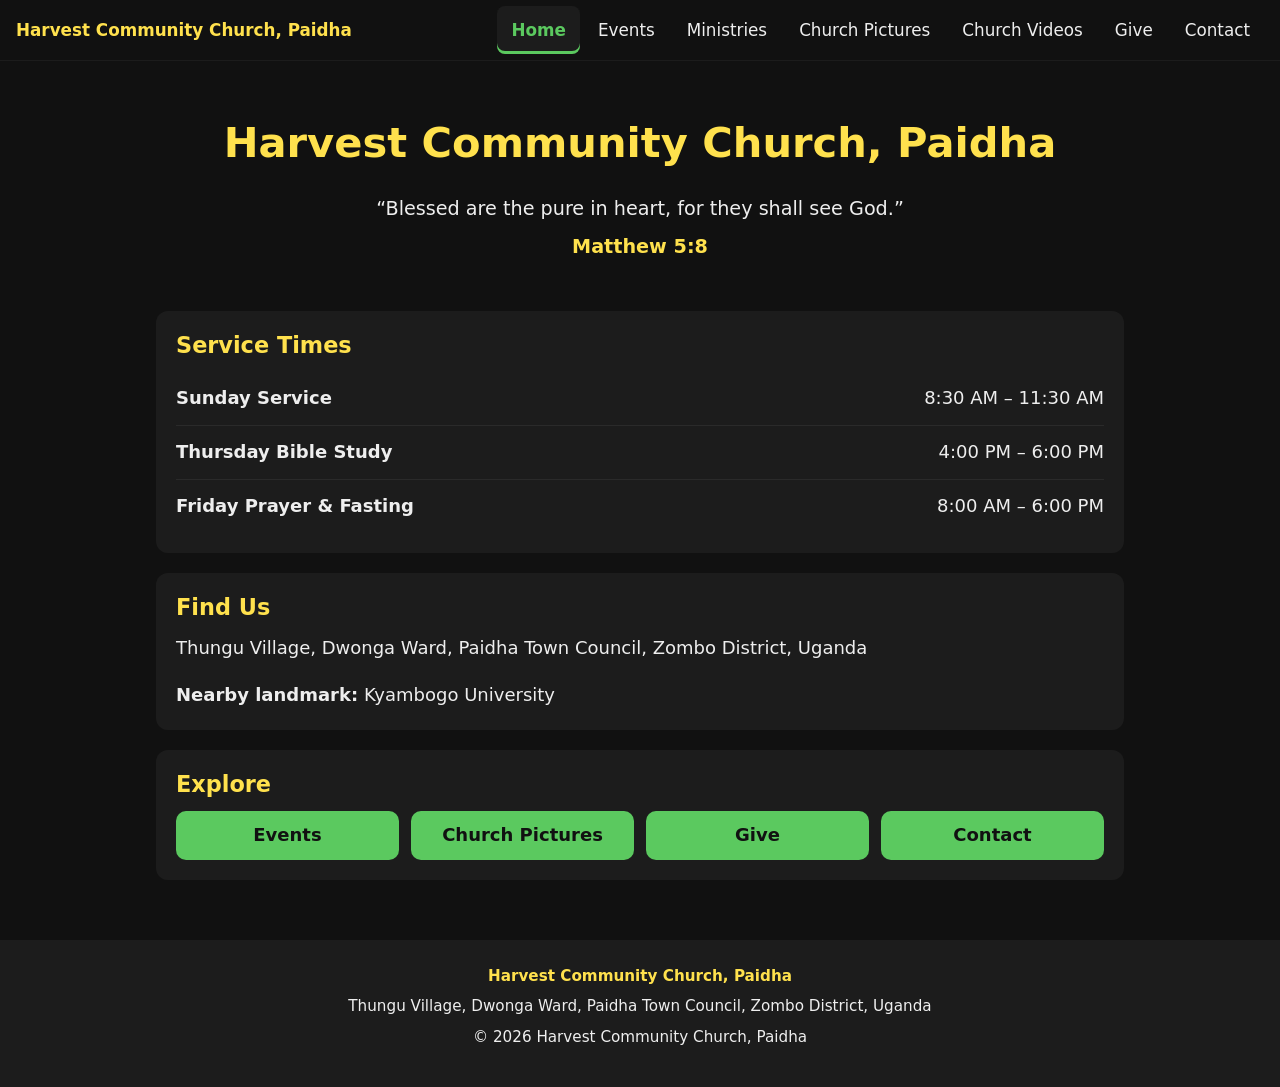
<file: index.html>
<!DOCTYPE html>
<html lang="en" class="no-js">
<head>
  <meta charset="utf-8">
  <meta name="viewport" content="width=device-width, initial-scale=1">
  <title>Home | Harvest Community Church, Paidha</title>
  <meta name="description" content="Welcome to Harvest Community Church, Paidha. Service times and how to find us.">
  <meta name="theme-color" content="#111111">
  <link rel="stylesheet" href="css/style.css">
  <script src="js/nav.js"></script>
</head>
<body>
  <a class="skip-link" href="#main">Skip to content</a>
  <header class="site-header">
    <div class="header-inner">
      <a class="brand" href="index.html">Harvest Community Church, Paidha</a>
      <button class="nav-toggle" type="button" aria-expanded="false" aria-controls="site-nav">
        <span class="nav-toggle-bars" aria-hidden="true"></span>
        <span class="nav-toggle-label">Menu</span>
      </button>
    </div>
    <nav id="site-nav" class="site-nav" aria-label="Main">
      <ul>
        <li><a href="index.html" class="active" aria-current="page">Home</a></li>
        <li><a href="events.html">Events</a></li>
        <li><a href="ministries.html">Ministries</a></li>
        <li><a href="gallery.html">Church Pictures</a></li>
        <li><a href="videos.html">Church Videos</a></li>
        <li><a href="give.html">Give</a></li>
        <li><a href="contact.html">Contact</a></li>
      </ul>
    </nav>
  </header>

  <main id="main">
    <section class="hero">
      <h1>Harvest Community Church, Paidha</h1>
      <blockquote class="scripture">
        <p>&ldquo;Blessed are the pure in heart, for they shall see God.&rdquo;</p>
        <cite>Matthew 5:8</cite>
      </blockquote>
    </section>

    <section class="card" aria-labelledby="times-heading">
      <h2 id="times-heading">Service Times</h2>
        <ul class="times">
          <li><span class="what">Sunday Service</span> <span class="when">8:30 AM &ndash; 11:30 AM</span></li>
          <li><span class="what">Thursday Bible Study</span> <span class="when">4:00 PM &ndash; 6:00 PM</span></li>
          <li><span class="what">Friday Prayer &amp; Fasting</span> <span class="when">8:00 AM &ndash; 6:00 PM</span></li>
        </ul>
    </section>

    <section class="card" aria-labelledby="find-heading">
      <h2 id="find-heading">Find Us</h2>
      <p>Thungu Village, Dwonga Ward, Paidha Town Council, Zombo District, Uganda</p>
      <p><strong>Nearby landmark:</strong> Kyambogo University</p>
    </section>

    <section class="card" aria-labelledby="explore-heading">
      <h2 id="explore-heading">Explore</h2>
      <div class="button-grid">
        <a class="button" href="events.html">Events</a>
        <a class="button" href="gallery.html">Church Pictures</a>
        <a class="button" href="give.html">Give</a>
        <a class="button" href="contact.html">Contact</a>
      </div>
    </section>
  </main>

  <footer class="site-footer">
    <p class="footer-name">Harvest Community Church, Paidha</p>
    <p>Thungu Village, Dwonga Ward, Paidha Town Council, Zombo District, Uganda</p>
    <p>&copy; 2026 Harvest Community Church, Paidha</p>
  </footer>
<script data-goatcounter="https://hccpaidha.goatcounter.com/count" async src="//gc.zgo.at/count.js"></script>
</body>
</html>
</file>
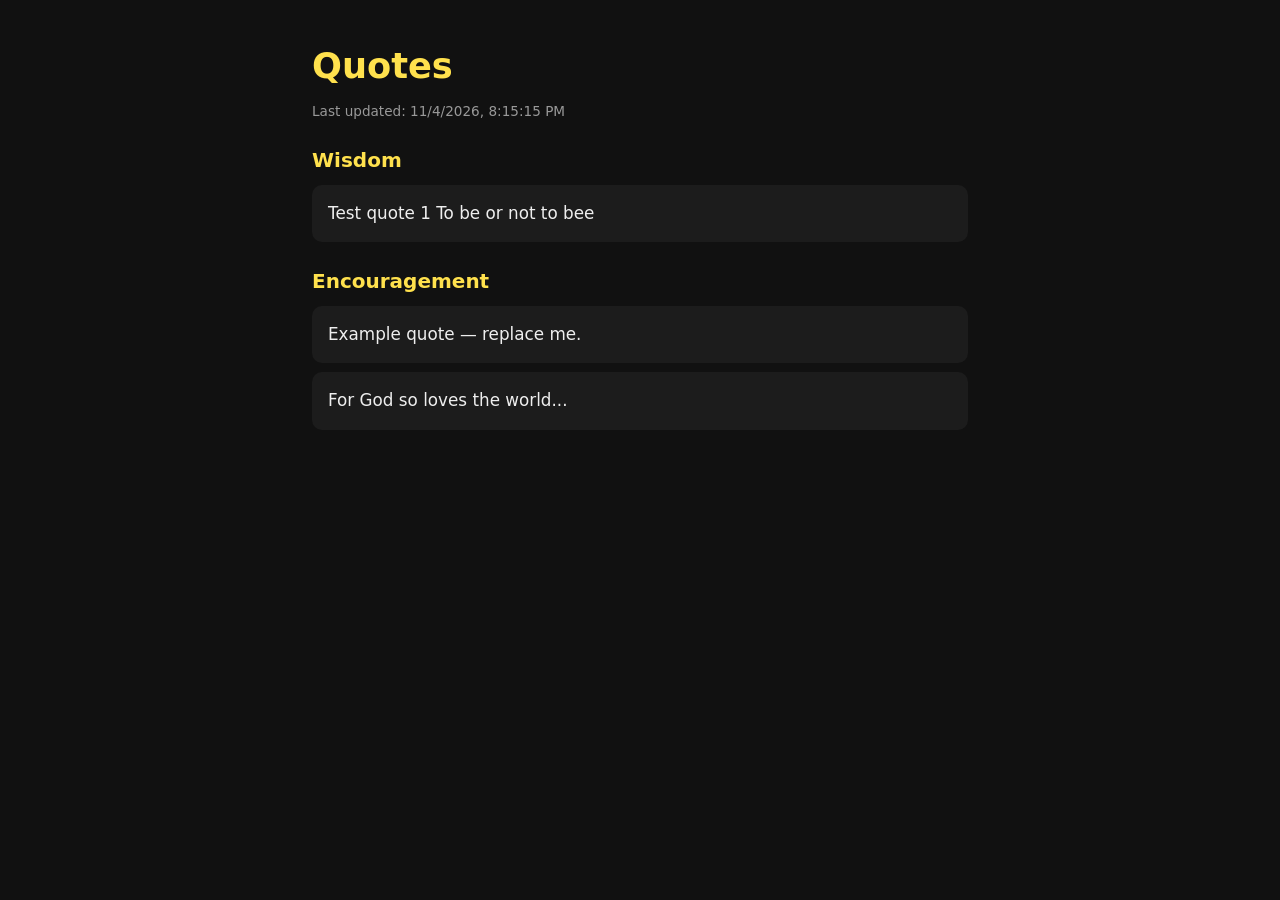
<file: quotes/index.html>
<!DOCTYPE html>
<html lang="en">
<head>
<meta charset="utf-8">
<meta name="viewport" content="width=device-width, initial-scale=1">
<title>Quotes</title>
<link rel="stylesheet" href="quotes.css">
</head>
<body>
<main>
<h1>Quotes</h1>
<p id="updated" class="updated" hidden></p>
<p id="status" class="status">Loading…</p>
<div id="quotes"></div>
</main>
<script src="quotes.js"></script>
</body>
</html>
</file>
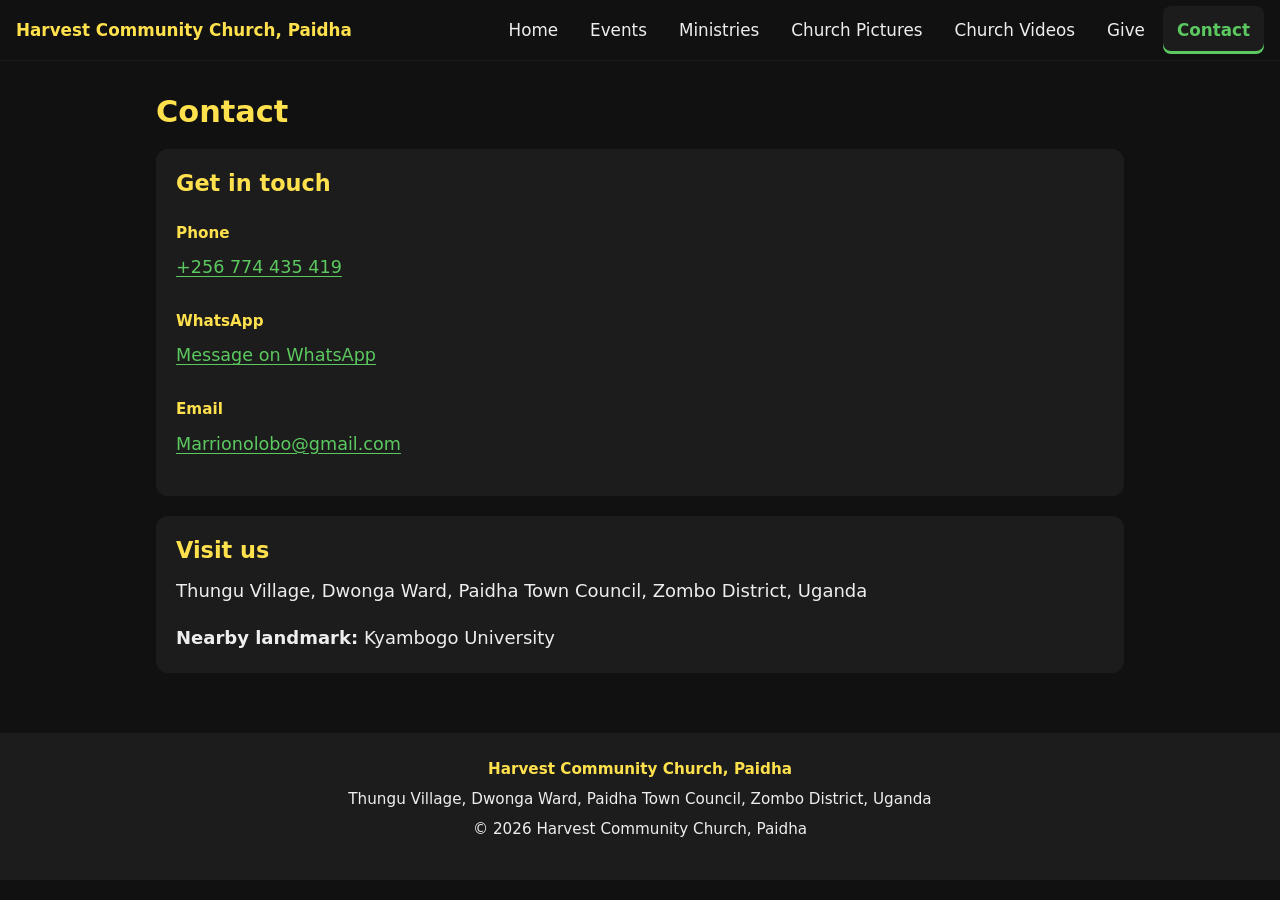
<file: contact.html>
<!DOCTYPE html>
<html lang="en" class="no-js">
<head>
  <meta charset="utf-8">
  <meta name="viewport" content="width=device-width, initial-scale=1">
  <title>Contact | Harvest Community Church, Paidha</title>
  <meta name="description" content="Contact Harvest Community Church, Paidha by phone, WhatsApp or email.">
  <meta name="theme-color" content="#111111">
  <link rel="stylesheet" href="css/style.css">
  <script src="js/nav.js"></script>
</head>
<body>
  <a class="skip-link" href="#main">Skip to content</a>
  <header class="site-header">
    <div class="header-inner">
      <a class="brand" href="index.html">Harvest Community Church, Paidha</a>
      <button class="nav-toggle" type="button" aria-expanded="false" aria-controls="site-nav">
        <span class="nav-toggle-bars" aria-hidden="true"></span>
        <span class="nav-toggle-label">Menu</span>
      </button>
    </div>
    <nav id="site-nav" class="site-nav" aria-label="Main">
      <ul>
        <li><a href="index.html">Home</a></li>
        <li><a href="events.html">Events</a></li>
        <li><a href="ministries.html">Ministries</a></li>
        <li><a href="gallery.html">Church Pictures</a></li>
        <li><a href="videos.html">Church Videos</a></li>
        <li><a href="give.html">Give</a></li>
        <li><a href="contact.html" class="active" aria-current="page">Contact</a></li>
      </ul>
    </nav>
  </header>

  <main id="main">
    <h1 class="page-title">Contact</h1>

    <section class="card" aria-labelledby="reach-heading">
      <h2 id="reach-heading">Get in touch</h2>
      <ul class="contact-list">
        <li><span class="label">Phone</span><a href="tel:+256774435419">+256 774 435 419</a></li>
        <li><span class="label">WhatsApp</span><a href="https://wa.me/256774435419">Message on WhatsApp</a></li>
        <li><span class="label">Email</span><a href="mailto:Marrionolobo@gmail.com">Marrionolobo@gmail.com</a></li>
      </ul>
    </section>

    <section class="card" aria-labelledby="visit-heading">
      <h2 id="visit-heading">Visit us</h2>
      <p>Thungu Village, Dwonga Ward, Paidha Town Council, Zombo District, Uganda</p>
      <p><strong>Nearby landmark:</strong> Kyambogo University</p>
    </section>
  </main>

  <footer class="site-footer">
    <p class="footer-name">Harvest Community Church, Paidha</p>
    <p>Thungu Village, Dwonga Ward, Paidha Town Council, Zombo District, Uganda</p>
    <p>&copy; 2026 Harvest Community Church, Paidha</p>
  </footer>
<script data-goatcounter="https://hccpaidha.goatcounter.com/count" async src="//gc.zgo.at/count.js"></script>
</body>
</html>
</file>
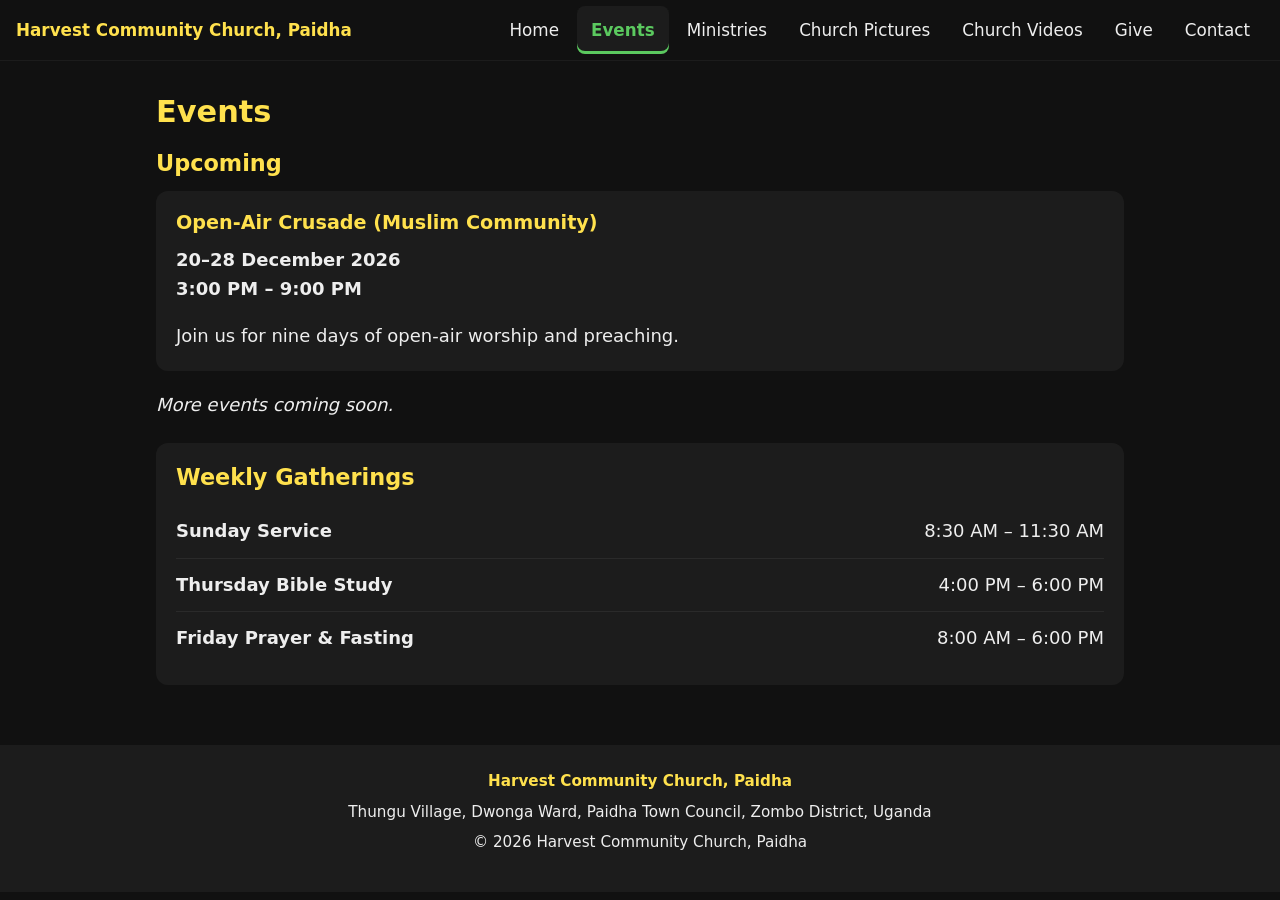
<file: events.html>
<!DOCTYPE html>
<html lang="en" class="no-js">
<head>
  <meta charset="utf-8">
  <meta name="viewport" content="width=device-width, initial-scale=1">
  <title>Events | Harvest Community Church, Paidha</title>
  <meta name="description" content="Upcoming events and weekly gatherings at Harvest Community Church, Paidha.">
  <meta name="theme-color" content="#111111">
  <link rel="stylesheet" href="css/style.css">
  <script src="js/nav.js"></script>
</head>
<body>
  <a class="skip-link" href="#main">Skip to content</a>
  <header class="site-header">
    <div class="header-inner">
      <a class="brand" href="index.html">Harvest Community Church, Paidha</a>
      <button class="nav-toggle" type="button" aria-expanded="false" aria-controls="site-nav">
        <span class="nav-toggle-bars" aria-hidden="true"></span>
        <span class="nav-toggle-label">Menu</span>
      </button>
    </div>
    <nav id="site-nav" class="site-nav" aria-label="Main">
      <ul>
        <li><a href="index.html">Home</a></li>
        <li><a href="events.html" class="active" aria-current="page">Events</a></li>
        <li><a href="ministries.html">Ministries</a></li>
        <li><a href="gallery.html">Church Pictures</a></li>
        <li><a href="videos.html">Church Videos</a></li>
        <li><a href="give.html">Give</a></li>
        <li><a href="contact.html">Contact</a></li>
      </ul>
    </nav>
  </header>

  <main id="main">
    <h1 class="page-title">Events</h1>

    <section aria-labelledby="upcoming-heading">
      <h2 id="upcoming-heading">Upcoming</h2>
      <article class="card event">
        <h3>Open-Air Crusade (Muslim Community)</h3>
        <p class="event-meta"><span>20&ndash;28 December 2026</span><span>3:00 PM &ndash; 9:00 PM</span></p>
        <p>Join us for nine days of open-air worship and preaching.</p>
      </article>
      <p class="note">More events coming soon.</p>
    </section>

    <section class="card" aria-labelledby="weekly-heading">
      <h2 id="weekly-heading">Weekly Gatherings</h2>
        <ul class="times">
          <li><span class="what">Sunday Service</span> <span class="when">8:30 AM &ndash; 11:30 AM</span></li>
          <li><span class="what">Thursday Bible Study</span> <span class="when">4:00 PM &ndash; 6:00 PM</span></li>
          <li><span class="what">Friday Prayer &amp; Fasting</span> <span class="when">8:00 AM &ndash; 6:00 PM</span></li>
        </ul>
    </section>
  </main>

  <footer class="site-footer">
    <p class="footer-name">Harvest Community Church, Paidha</p>
    <p>Thungu Village, Dwonga Ward, Paidha Town Council, Zombo District, Uganda</p>
    <p>&copy; 2026 Harvest Community Church, Paidha</p>
  </footer>
<script data-goatcounter="https://hccpaidha.goatcounter.com/count" async src="//gc.zgo.at/count.js"></script>
</body>
</html>
</file>
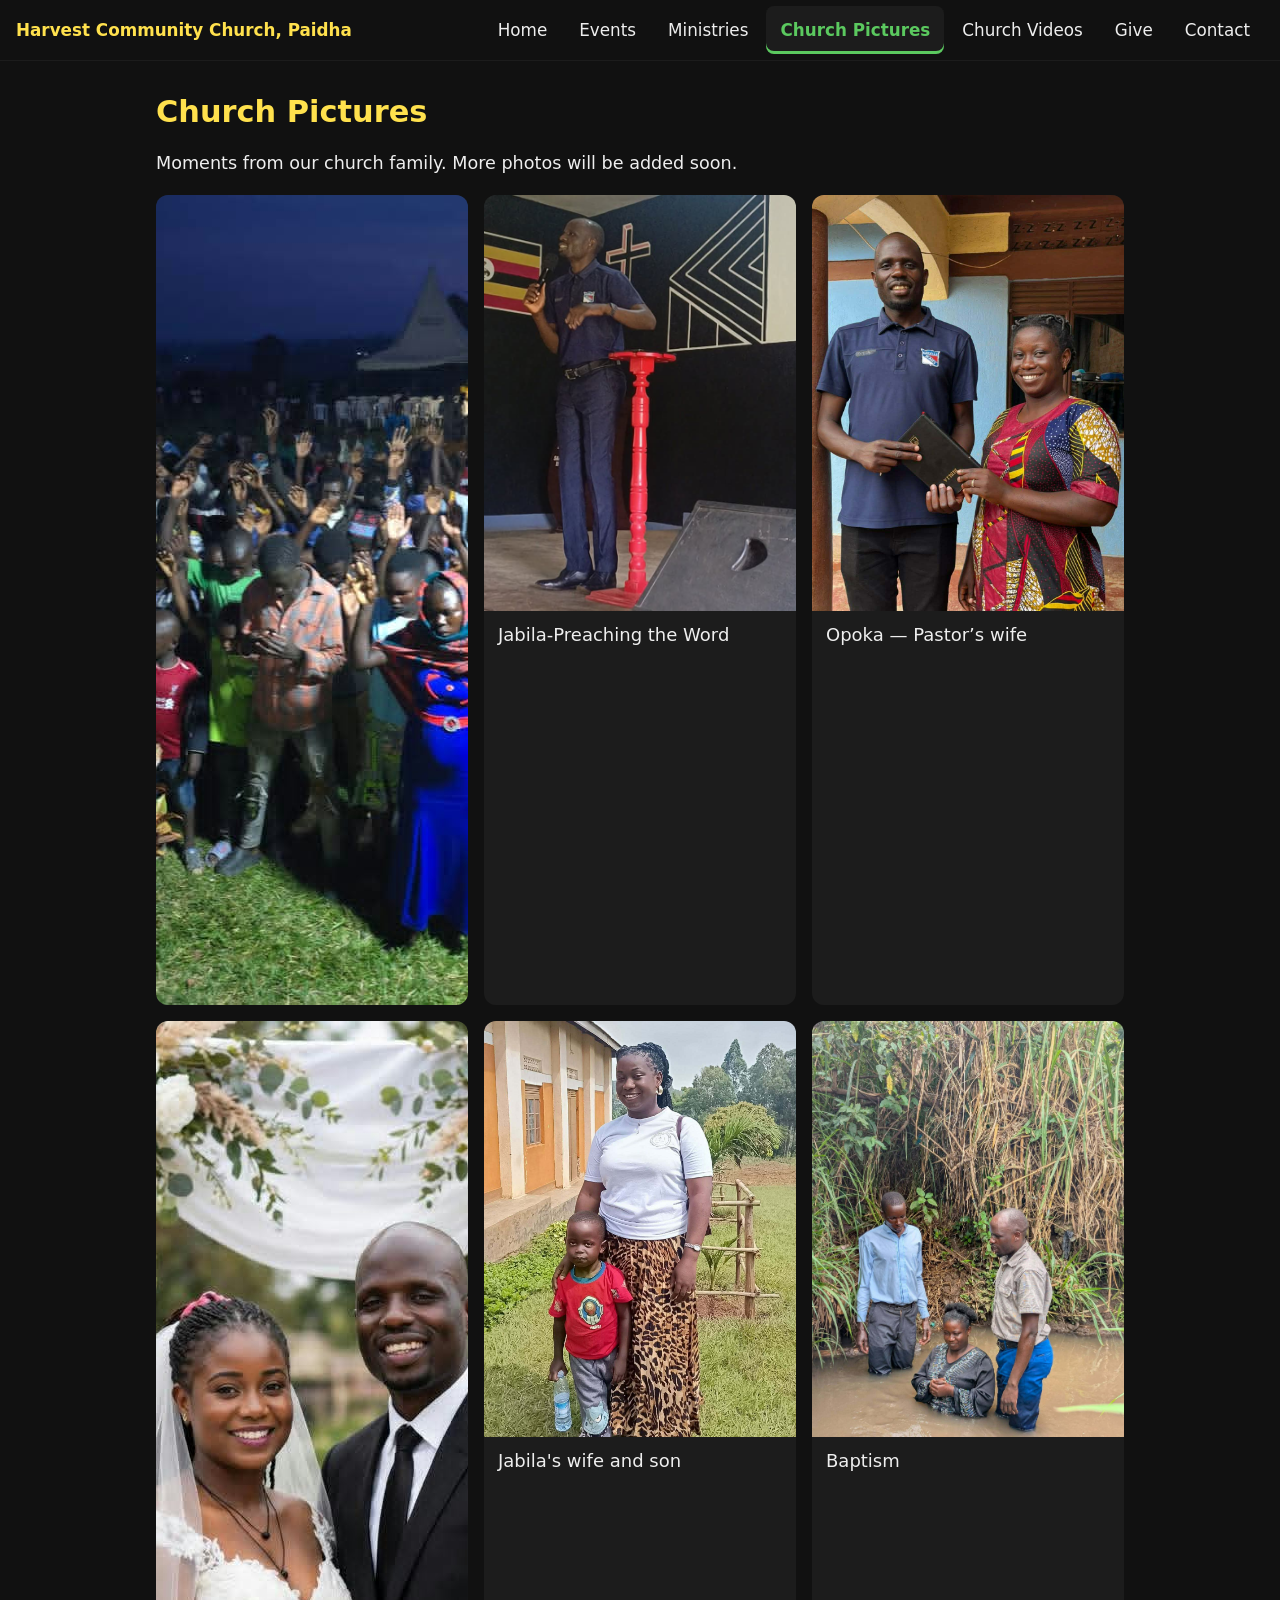
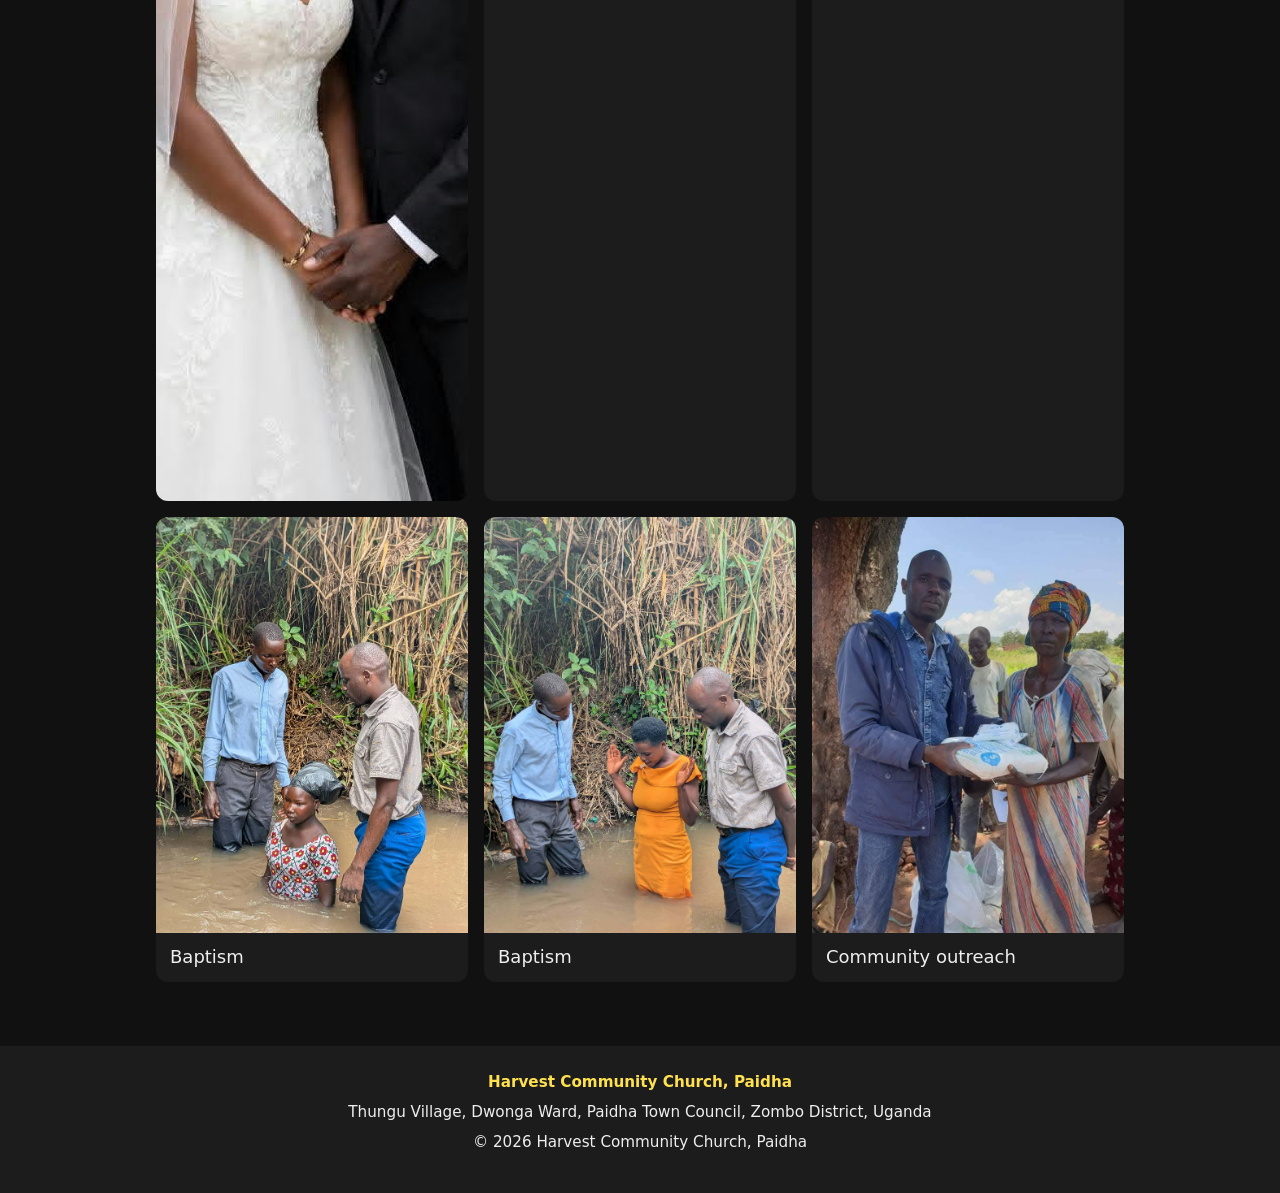
<file: gallery.html>
<!DOCTYPE html>
<html lang="en" class="no-js">
<head>
  <meta charset="utf-8">
  <meta name="viewport" content="width=device-width, initial-scale=1">
  <title>Church Pictures | Harvest Community Church, Paidha</title>
  <meta name="description" content="Pictures from Harvest Community Church, Paidha.">
  <meta name="theme-color" content="#111111">
  <link rel="stylesheet" href="css/style.css">
  <script src="js/nav.js"></script>
</head>
<body>
  <a class="skip-link" href="#main">Skip to content</a>
  <header class="site-header">
    <div class="header-inner">
      <a class="brand" href="index.html">Harvest Community Church, Paidha</a>
      <button class="nav-toggle" type="button" aria-expanded="false" aria-controls="site-nav">
        <span class="nav-toggle-bars" aria-hidden="true"></span>
        <span class="nav-toggle-label">Menu</span>
      </button>
    </div>
    <nav id="site-nav" class="site-nav" aria-label="Main">
      <ul>
        <li><a href="index.html">Home</a></li>
        <li><a href="events.html">Events</a></li>
        <li><a href="ministries.html">Ministries</a></li>
        <li><a href="gallery.html" class="active" aria-current="page">Church Pictures</a></li>
        <li><a href="videos.html">Church Videos</a></li>
        <li><a href="give.html">Give</a></li>
        <li><a href="contact.html">Contact</a></li>
      </ul>
    </nav>
  </header>

  <main id="main">
    <h1 class="page-title">Church Pictures</h1>
    <p class="intro">Moments from our church family. More photos will be added soon.</p>

    <!--
      HOW TO ADD A PHOTO
      1. Put the photo file in the images/ folder (e.g. images/sunday-service.jpg).
         Keep files small (ideally under 500 KB, about 1200px wide).
      2. Copy this block and paste it inside <div class="gallery"> below:

      <figure class="photo">
        <img src="images/sunday-service.jpg" alt="Short description of the photo" loading="lazy">
        <figcaption>Sunday Service</figcaption>
      </figure>

      3. Change src to your file name, alt to a short description, and the caption text.
      4. Delete one "Photo coming soon" placeholder block for each real photo you add.
    -->
    <div class="gallery">
      <figure class="photo">
        <a href="images/outdoor-gathering-at-dusk.jpg"><img src="images/outdoor-gathering-at-dusk.jpg" alt="People gathered outdoors with raised hands at dusk." width="1080" height="810"></a>
      </figure>
      <figure class="photo">
        <a href="images/Jabilablue.jpg"><img src="images/Jabilablue.jpg" alt="Jabila preaching at Harvest Community Church" loading="lazy"></a>
        <figcaption>Jabila-Preaching the Word</figcaption>
      </figure>
      <figure class="photo">
        <a href="images/Jabila%20Wife.jpg"><img src="images/Jabila%20Wife.jpg" alt="Opoka — Pastor’s wife" loading="lazy"></a>
        <figcaption>Opoka — Pastor’s wife</figcaption>
      </figure>
      <figure class="photo">
        <a href="images/wedding-couple.jpg"><img src="images/wedding-couple.jpg" alt="A bride and groom beneath a floral arch." width="747" height="1080" loading="lazy"></a>
      </figure>
      <figure class="photo">
        <a href="images/JabilaWifeSon.jpg"><img src="images/JabilaWifeSon.jpg" alt="Jabila's wife and son" loading="lazy"></a>
        <figcaption>Jabila's wife and son</figcaption>
      </figure>
      <figure class="photo">
        <a href="images/Jabila%20Baptism.jpg"><img src="images/Jabila%20Baptism.jpg" alt="Baptism" loading="lazy"></a>
        <figcaption>Baptism</figcaption>
      </figure>
      <figure class="photo">
        <a href="images/JabilaBaptism1.jpg"><img src="images/JabilaBaptism1.jpg" alt="Baptism" loading="lazy"></a>
        <figcaption>Baptism</figcaption>
      </figure>
      <figure class="photo">
        <a href="images/JabilaBaptism3.jpg"><img src="images/JabilaBaptism3.jpg" alt="Baptism" loading="lazy"></a>
        <figcaption>Baptism</figcaption>
      </figure>
      <figure class="photo">
        <a href="images/JabilaFood.jpg"><img src="images/JabilaFood.jpg" alt="Handing out food to the community" loading="lazy"></a>
        <figcaption>Community outreach</figcaption>
      </figure>
    </div>
  </main>

  <footer class="site-footer">
    <p class="footer-name">Harvest Community Church, Paidha</p>
    <p>Thungu Village, Dwonga Ward, Paidha Town Council, Zombo District, Uganda</p>
    <p>&copy; 2026 Harvest Community Church, Paidha</p>
  </footer>
<script data-goatcounter="https://hccpaidha.goatcounter.com/count" async src="//gc.zgo.at/count.js"></script>
</body>
</html>
</file>
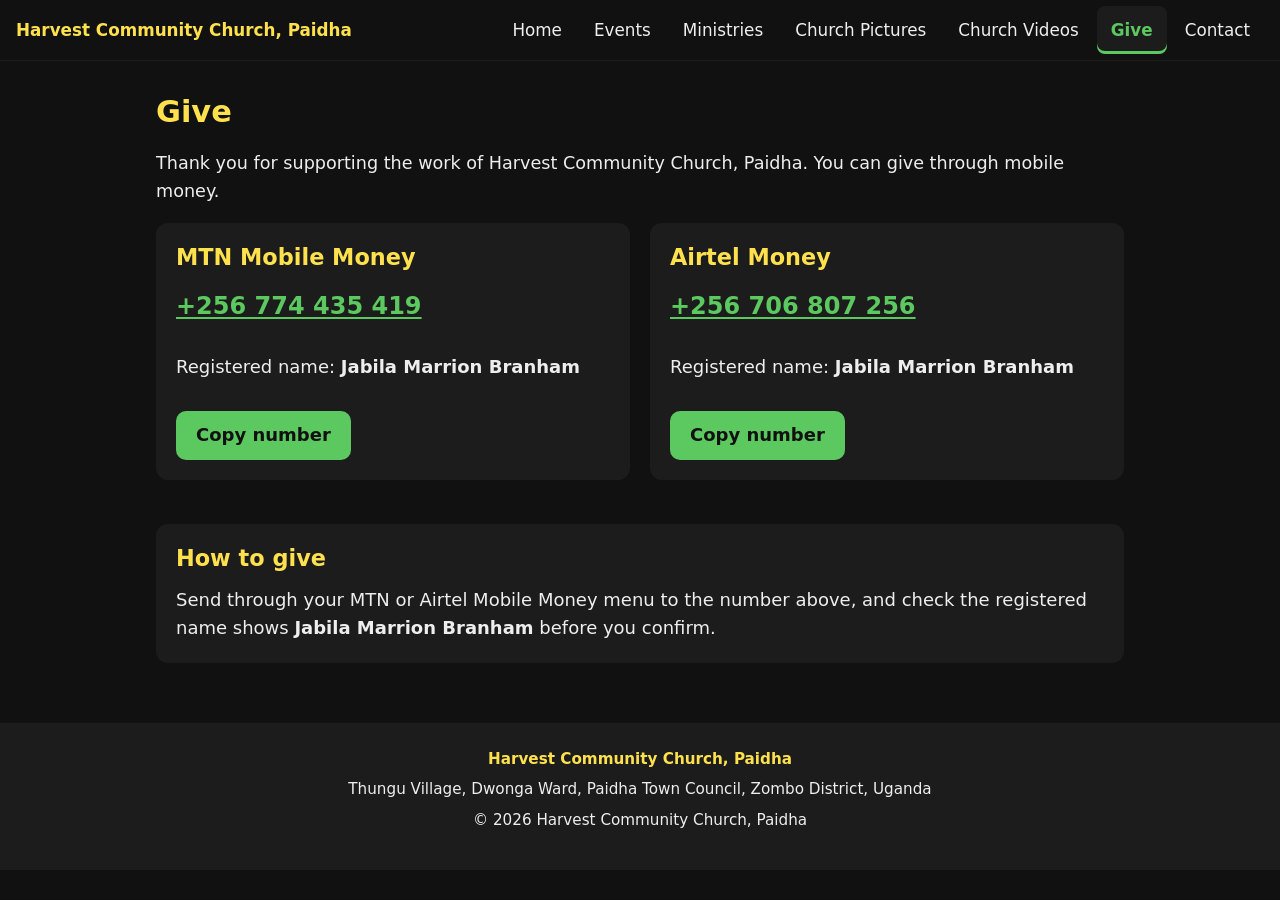
<file: give.html>
<!DOCTYPE html>
<html lang="en" class="no-js">
<head>
  <meta charset="utf-8">
  <meta name="viewport" content="width=device-width, initial-scale=1">
  <title>Give | Harvest Community Church, Paidha</title>
  <meta name="description" content="Give to Harvest Community Church, Paidha by MTN Mobile Money or Airtel Money.">
  <meta name="theme-color" content="#111111">
  <link rel="stylesheet" href="css/style.css">
  <script src="js/nav.js"></script>
</head>
<body>
  <a class="skip-link" href="#main">Skip to content</a>
  <header class="site-header">
    <div class="header-inner">
      <a class="brand" href="index.html">Harvest Community Church, Paidha</a>
      <button class="nav-toggle" type="button" aria-expanded="false" aria-controls="site-nav">
        <span class="nav-toggle-bars" aria-hidden="true"></span>
        <span class="nav-toggle-label">Menu</span>
      </button>
    </div>
    <nav id="site-nav" class="site-nav" aria-label="Main">
      <ul>
        <li><a href="index.html">Home</a></li>
        <li><a href="events.html">Events</a></li>
        <li><a href="ministries.html">Ministries</a></li>
        <li><a href="gallery.html">Church Pictures</a></li>
        <li><a href="videos.html">Church Videos</a></li>
        <li><a href="give.html" class="active" aria-current="page">Give</a></li>
        <li><a href="contact.html">Contact</a></li>
      </ul>
    </nav>
  </header>

  <main id="main">
    <h1 class="page-title">Give</h1>
    <p class="intro">Thank you for supporting the work of Harvest Community Church, Paidha. You can give through mobile money.</p>

    <div class="pay-grid">
      <article class="card pay">
        <h2>MTN Mobile Money</h2>
        <p class="pay-number"><a href="tel:+256774435419">+256 774 435 419</a></p>
        <p>Registered name: <strong>Jabila Marrion Branham</strong></p>
        <button class="button copy-btn" type="button" data-copy="+256774435419">Copy number</button>
      </article>
      <article class="card pay">
        <h2>Airtel Money</h2>
        <p class="pay-number"><a href="tel:+256706807256">+256 706 807 256</a></p>
        <p>Registered name: <strong>Jabila Marrion Branham</strong></p>
        <button class="button copy-btn" type="button" data-copy="+256706807256">Copy number</button>
      </article>
    </div>

    <section class="card" aria-labelledby="how-heading">
      <h2 id="how-heading">How to give</h2>
      <p>Send through your MTN or Airtel Mobile Money menu to the number above, and check the registered name shows <strong>Jabila Marrion Branham</strong> before you confirm.</p>
    </section>
  </main>

  <footer class="site-footer">
    <p class="footer-name">Harvest Community Church, Paidha</p>
    <p>Thungu Village, Dwonga Ward, Paidha Town Council, Zombo District, Uganda</p>
    <p>&copy; 2026 Harvest Community Church, Paidha</p>
  </footer>
<script data-goatcounter="https://hccpaidha.goatcounter.com/count" async src="//gc.zgo.at/count.js"></script>
</body>
</html>
</file>
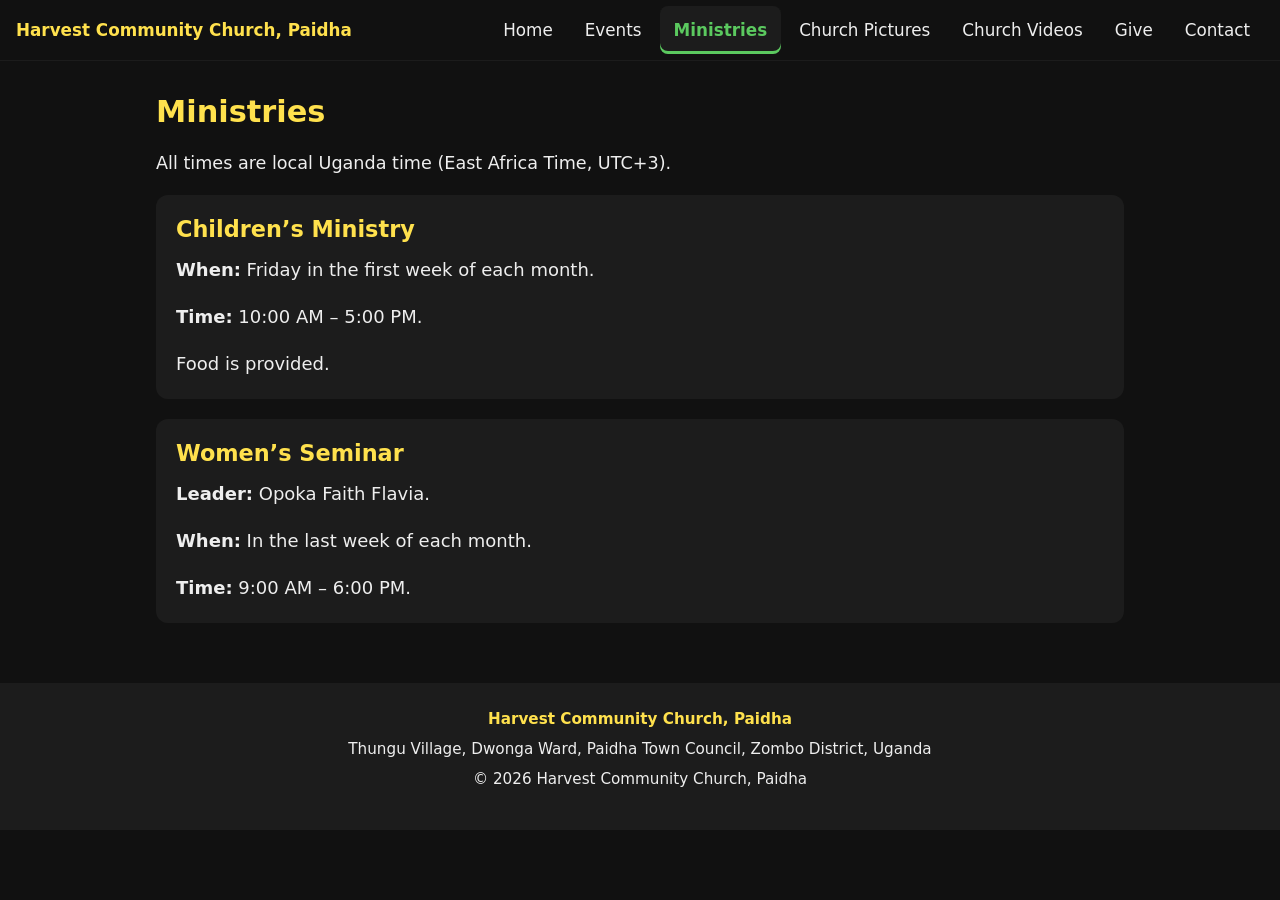
<file: ministries.html>
<!DOCTYPE html>
<html lang="en" class="no-js">
<head>
  <meta charset="utf-8">
  <meta name="viewport" content="width=device-width, initial-scale=1">
  <title>Ministries | Harvest Community Church, Paidha</title>
  <meta name="description" content="Ministry gatherings at Harvest Community Church, Paidha.">
  <meta name="theme-color" content="#111111">
  <link rel="stylesheet" href="css/style.css">
  <script src="js/nav.js"></script>
</head>
<body>
  <a class="skip-link" href="#main">Skip to content</a>
  <header class="site-header">
    <div class="header-inner">
      <a class="brand" href="index.html">Harvest Community Church, Paidha</a>
      <button class="nav-toggle" type="button" aria-expanded="false" aria-controls="site-nav">
        <span class="nav-toggle-bars" aria-hidden="true"></span>
        <span class="nav-toggle-label">Menu</span>
      </button>
    </div>
    <nav id="site-nav" class="site-nav" aria-label="Main">
      <ul>
        <li><a href="index.html">Home</a></li>
        <li><a href="events.html">Events</a></li>
        <li><a href="ministries.html" class="active" aria-current="page">Ministries</a></li>
        <li><a href="gallery.html">Church Pictures</a></li>
        <li><a href="videos.html">Church Videos</a></li>
        <li><a href="give.html">Give</a></li>
        <li><a href="contact.html">Contact</a></li>
      </ul>
    </nav>
  </header>

  <main id="main">
    <h1 class="page-title">Ministries</h1>
    <p class="intro">All times are local Uganda time (East Africa Time, UTC+3).</p>

    <section class="card" aria-labelledby="children-heading">
      <h2 id="children-heading">Children’s Ministry</h2>
      <p><strong>When:</strong> Friday in the first week of each month.</p>
      <p><strong>Time:</strong> 10:00 AM &ndash; 5:00 PM.</p>
      <p>Food is provided.</p>
    </section>

    <section class="card" aria-labelledby="women-heading">
      <h2 id="women-heading">Women’s Seminar</h2>
      <p><strong>Leader:</strong> Opoka Faith Flavia.</p>
      <p><strong>When:</strong> In the last week of each month.</p>
      <p><strong>Time:</strong> 9:00 AM &ndash; 6:00 PM.</p>
    </section>
  </main>

  <footer class="site-footer">
    <p class="footer-name">Harvest Community Church, Paidha</p>
    <p>Thungu Village, Dwonga Ward, Paidha Town Council, Zombo District, Uganda</p>
    <p>&copy; 2026 Harvest Community Church, Paidha</p>
  </footer>
<script data-goatcounter="https://hccpaidha.goatcounter.com/count" async src="//gc.zgo.at/count.js"></script>
</body>
</html>
</file>
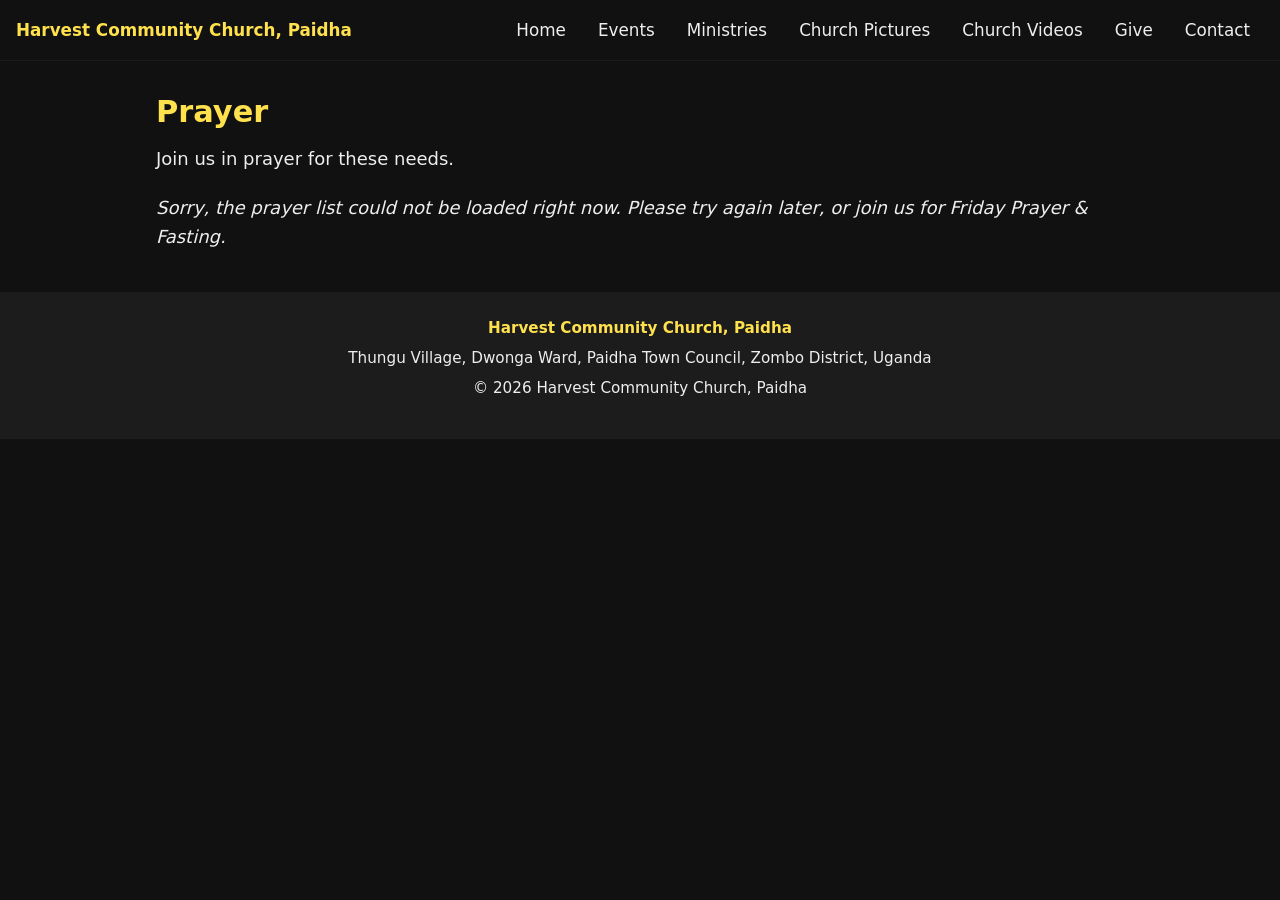
<file: prayer.html>
<!DOCTYPE html>
<html lang="en" class="no-js">
<head>
  <meta charset="utf-8">
  <meta name="viewport" content="width=device-width, initial-scale=1">
  <title>Prayer | Harvest Community Church, Paidha</title>
  <meta name="description" content="Join us in prayer for the needs of Harvest Community Church, Paidha.">
  <meta name="theme-color" content="#111111">
  <link rel="stylesheet" href="css/style.css">
  <script src="js/nav.js"></script>
  <script src="js/prayer.js" defer></script>
</head>
<body>
  <a class="skip-link" href="#main">Skip to content</a>
  <header class="site-header">
    <div class="header-inner">
      <a class="brand" href="index.html">Harvest Community Church, Paidha</a>
      <button class="nav-toggle" type="button" aria-expanded="false" aria-controls="site-nav">
        <span class="nav-toggle-bars" aria-hidden="true"></span>
        <span class="nav-toggle-label">Menu</span>
      </button>
    </div>
    <nav id="site-nav" class="site-nav" aria-label="Main">
      <ul>
        <li><a href="index.html">Home</a></li>
        <li><a href="events.html">Events</a></li>
        <li><a href="ministries.html">Ministries</a></li>
        <li><a href="gallery.html">Church Pictures</a></li>
        <li><a href="videos.html">Church Videos</a></li>
        <li><a href="give.html">Give</a></li>
        <li><a href="contact.html">Contact</a></li>
      </ul>
    </nav>
  </header>

  <main id="main">
    <h1 class="page-title">Prayer</h1>
    <p class="page-subtitle">Join us in prayer for these needs.</p>
    <div id="prayer-list" class="prayer-list" aria-live="polite">
      <p class="prayer-status">Loading prayer list&hellip;</p>
    </div>
  </main>

  <footer class="site-footer">
    <p class="footer-name">Harvest Community Church, Paidha</p>
    <p>Thungu Village, Dwonga Ward, Paidha Town Council, Zombo District, Uganda</p>
    <p>&copy; 2026 Harvest Community Church, Paidha</p>
  </footer>
<script data-goatcounter="https://hccpaidha.goatcounter.com/count" async src="//gc.zgo.at/count.js"></script>
</body>
</html>
</file>
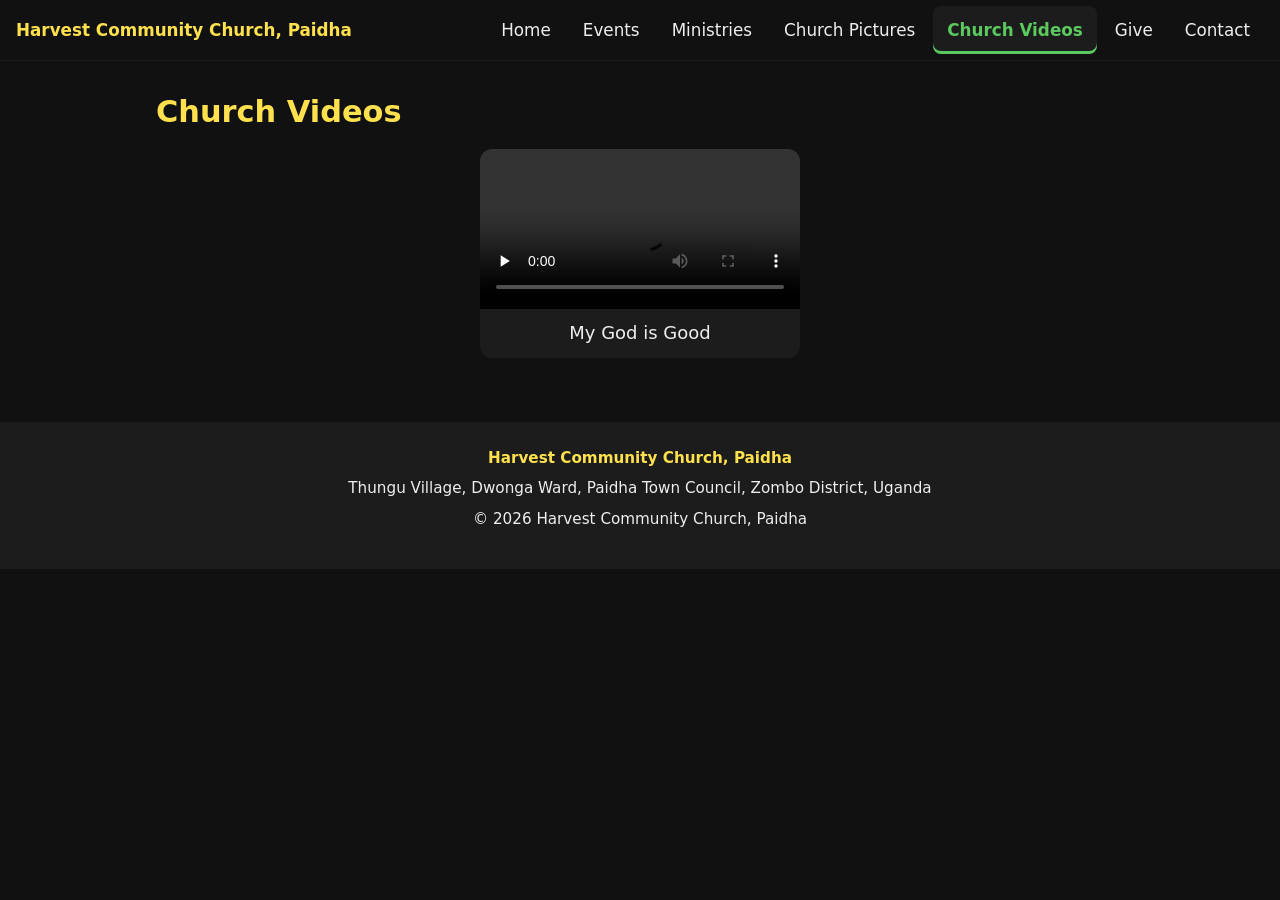
<file: videos.html>
<!DOCTYPE html>
<html lang="en" class="no-js">
<head>
  <meta charset="utf-8">
  <meta name="viewport" content="width=device-width, initial-scale=1">
  <title>Church Videos | Harvest Community Church, Paidha</title>
  <meta name="description" content="Videos from Harvest Community Church, Paidha.">
  <meta name="theme-color" content="#111111">
  <link rel="stylesheet" href="css/style.css">
  <script src="js/nav.js"></script>
</head>
<body>
  <a class="skip-link" href="#main">Skip to content</a>
  <header class="site-header">
    <div class="header-inner">
      <a class="brand" href="index.html">Harvest Community Church, Paidha</a>
      <button class="nav-toggle" type="button" aria-expanded="false" aria-controls="site-nav">
        <span class="nav-toggle-bars" aria-hidden="true"></span>
        <span class="nav-toggle-label">Menu</span>
      </button>
    </div>
    <nav id="site-nav" class="site-nav" aria-label="Main">
      <ul>
        <li><a href="index.html">Home</a></li>
        <li><a href="events.html">Events</a></li>
        <li><a href="ministries.html">Ministries</a></li>
        <li><a href="gallery.html">Church Pictures</a></li>
        <li><a href="videos.html" class="active" aria-current="page">Church Videos</a></li>
        <li><a href="give.html">Give</a></li>
        <li><a href="contact.html">Contact</a></li>
      </ul>
    </nav>
  </header>

  <main id="main">
    <h1 class="page-title">Church Videos</h1>
    <div class="videos">
      <figure class="video">
        <video controls playsinline preload="none" width="1280" height="720" aria-label="My God is Good">
          <source src="media/my-god-is-good.mp4" type="video/mp4">
          Your browser does not support embedded video.
          <a href="media/my-god-is-good.mp4">Watch My God is Good</a>
        </video>
        <figcaption>My God is Good</figcaption>
      </figure>
    </div>

  </main>

  <footer class="site-footer">
    <p class="footer-name">Harvest Community Church, Paidha</p>
    <p>Thungu Village, Dwonga Ward, Paidha Town Council, Zombo District, Uganda</p>
    <p>&copy; 2026 Harvest Community Church, Paidha</p>
  </footer>
<script data-goatcounter="https://hccpaidha.goatcounter.com/count" async src="//gc.zgo.at/count.js"></script>
</body>
</html>
</file>
<file: css/style.css>
/* Harvest Community Church, Paidha - one stylesheet, mobile first.
   Colours: background #111, cards #1c1c1c, text #EEEEEE,
   headings gold #FFE14D, accent green #5BC95F. */
:root {
  --bg: #111111;
  --card: #1c1c1c;
  --text: #eeeeee;
  --gold: #ffe14d;
  --green: #5bc95f;
  --radius: 12px;
}

*, *::before, *::after { box-sizing: border-box; }

html { -webkit-text-size-adjust: 100%; }

body {
  margin: 0;
  background: var(--bg);
  color: var(--text);
  font-family: system-ui, -apple-system, "Segoe UI", Roboto, "Helvetica Neue", Arial, sans-serif;
  font-size: 1.0625rem; /* 17px */
  line-height: 1.6;
}

h1, h2, h3 { color: var(--gold); line-height: 1.25; margin: 0 0 0.6em; }
h1 { font-size: 1.9rem; }
h2 { font-size: 1.4rem; }
h3 { font-size: 1.2rem; }
p { margin: 0 0 1em; }
p:last-child { margin-bottom: 0; }

a { color: var(--green); text-underline-offset: 3px; }
a:focus-visible, button:focus-visible { outline: 3px solid var(--gold); outline-offset: 3px; }

.skip-link {
  position: absolute; left: -9999px; top: 0;
  background: var(--card); color: var(--green); padding: 12px 16px; z-index: 100;
}
.skip-link:focus { left: 8px; top: 8px; }

/* Header */
.site-header {
  position: sticky; top: 0; z-index: 50;
  background: var(--bg);
  border-bottom: 1px solid var(--card);
}
.header-inner {
  display: flex; align-items: center; justify-content: space-between; gap: 12px;
  max-width: 1000px; margin: 0 auto; padding: 8px 16px; min-height: 60px;
}
.brand {
  color: var(--gold); font-weight: 700; text-decoration: none;
  font-size: 1.05rem; line-height: 1.25;
  display: flex; align-items: center; min-height: 44px;
}
.nav-toggle {
  display: none; /* shown only when JS is available */
  align-items: center; gap: 8px;
  min-height: 44px; min-width: 44px; padding: 8px 12px;
  background: var(--card); color: var(--text);
  border: 1px solid var(--green); border-radius: 8px;
  font: inherit; font-size: 1rem; cursor: pointer;
}
.nav-toggle-bars, .nav-toggle-bars::before, .nav-toggle-bars::after {
  display: block; width: 20px; height: 2px; background: var(--green); position: relative;
}
.nav-toggle-bars { flex: 0 0 20px; margin: 6px 0; }
.nav-toggle-bars::before, .nav-toggle-bars::after { content: ""; position: absolute; left: 0; }
.nav-toggle-bars::before { top: -6px; }
.nav-toggle-bars::after { top: 6px; }
.js .nav-toggle { display: inline-flex; }

.site-nav ul { list-style: none; margin: 0; padding: 0 16px 12px; max-width: 1000px; margin: 0 auto; }
.site-nav a {
  display: flex; align-items: center; min-height: 48px; padding: 0 12px;
  color: var(--text); text-decoration: none; border-radius: 8px; font-size: 1.05rem;
}
.site-nav a:hover { color: var(--green); }
.site-nav a.active { color: var(--green); background: var(--card); font-weight: 700; box-shadow: inset 4px 0 0 var(--green); }

/* With JS on small screens the menu is collapsed until toggled */
.js .site-nav { display: none; }
.js .site-nav.open { display: block; }

/* Main */
main { max-width: 1000px; margin: 0 auto; padding: 24px 16px 40px; }
section, .pay-grid, .gallery { margin-bottom: 24px; }
.card {
  background: var(--card); border-radius: var(--radius);
  padding: 20px; margin-bottom: 20px;
}
.page-title { margin-top: 8px; }
.intro { font-size: 1.1rem; }
.note { font-style: italic; }

.hero { text-align: center; padding: 32px 4px 16px; }
.hero h1 { font-size: 2.1rem; }
.scripture { margin: 16px auto 8px; max-width: 34em; font-size: 1.2rem; }
.scripture p { margin-bottom: 0.4em; }
.scripture cite { color: var(--gold); font-style: normal; font-weight: 600; }

.times { list-style: none; margin: 0; padding: 0; }
.times li { padding: 12px 0; border-bottom: 1px solid #2a2a2a; display: flex; flex-direction: column; }
.times li:last-child { border-bottom: 0; }
.times .what { font-weight: 700; }

.button {
  display: inline-flex; align-items: center; justify-content: center;
  min-height: 48px; padding: 10px 20px;
  background: var(--green); color: var(--bg);
  border: 0; border-radius: 10px;
  font: inherit; font-weight: 700; text-decoration: none; cursor: pointer;
}
.button:hover { filter: brightness(1.1); }
.button-grid { display: grid; grid-template-columns: 1fr; gap: 12px; }

.event-meta { display: flex; flex-direction: column; font-weight: 700; }

/* Gallery */
.gallery { display: grid; grid-template-columns: 1fr; gap: 16px; }
.photo { margin: 0; background: var(--card); border-radius: var(--radius); overflow: hidden; }
.photo img { display: block; width: 100%; aspect-ratio: 3 / 4; object-fit: cover; object-position: center top; }
.photo figcaption { padding: 10px 14px; }
.photo-frame {
  aspect-ratio: 4 / 3; display: flex; align-items: center; justify-content: center;
  border: 2px dashed #333; border-radius: var(--radius); color: var(--text); opacity: 0.85;
}

/* Give */
.pay-grid { display: grid; grid-template-columns: 1fr; gap: 0; }
.pay-number { font-size: 1.5rem; font-weight: 700; }
.pay-number a { display: inline-flex; align-items: center; min-height: 44px; }
.copy-btn { display: none; margin-top: 12px; }
.js .copy-btn { display: inline-flex; }

/* Contact */
.contact-list { list-style: none; margin: 0; padding: 0; }
.contact-list li { padding: 10px 0; display: flex; flex-direction: column; }
.contact-list .label { font-weight: 700; color: var(--gold); font-size: 0.95rem; }
.contact-list a { display: inline-flex; align-items: center; min-height: 44px; font-size: 1.1rem; word-break: break-word; }

/* Footer */
.site-footer {
  background: var(--card); text-align: center;
  padding: 24px 16px 32px; font-size: 0.95rem;
}
.site-footer p { margin: 0 0 6px; }
.footer-name { color: var(--gold); font-weight: 700; }

/* Wider screens */
@media (min-width: 600px) {
  body { font-size: 1.125rem; } /* 18px */
  .gallery { grid-template-columns: repeat(2, 1fr); }
  .button-grid { grid-template-columns: repeat(2, 1fr); }
  .pay-grid { grid-template-columns: repeat(2, 1fr); gap: 20px; }
  .times li { flex-direction: row; justify-content: space-between; gap: 16px; }
  .hero h1 { font-size: 2.6rem; }
}

@media (min-width: 860px) {
  .gallery { grid-template-columns: repeat(3, 1fr); }
  .button-grid { grid-template-columns: repeat(4, 1fr); }
  .site-header { display: flex; align-items: center; justify-content: space-between; padding: 0 16px; }
  .header-inner { margin: 0; padding: 8px 0; max-width: none; }
  .js .nav-toggle { display: none; }
  .site-nav, .js .site-nav { display: block; }
  .site-nav ul { display: flex; gap: 4px; padding: 0; margin: 0; }
  .site-nav a { padding: 0 14px; }
  .site-nav a.active { box-shadow: inset 0 -3px 0 var(--green); }
}

/* Videos */
.videos { display: grid; grid-template-columns: 1fr; gap: 20px; justify-items: center; margin-bottom: 24px; }
.video { margin: 0; width: 100%; max-width: 320px; background: var(--card); border-radius: var(--radius); overflow: hidden; }
.video video { display: block; width: 100%; height: auto; background: #000; }
.video figcaption { padding: 10px 14px; text-align: center; }

/* Prayer */
.page-subtitle { margin-top: -4px; margin-bottom: 20px; color: var(--text); }
.prayer-group { margin-bottom: 28px; }
.prayer-group h2 { color: var(--gold); border-bottom: 2px solid var(--green); padding-bottom: 6px; }
.prayer-item { border-left: 4px solid var(--green); }
.prayer-text { margin: 0 0 8px; white-space: pre-line; overflow-wrap: anywhere; }
.prayer-date { margin: 0; font-size: 0.85rem; opacity: 0.75; }
.prayer-status { font-style: italic; }
</file>
<file: quotes/quotes.css>
*{box-sizing:border-box}
body{margin:0;background:#111;color:#eee;font-family:system-ui,-apple-system,Segoe UI,Roboto,sans-serif;line-height:1.5}
main{max-width:720px;margin:0 auto;padding:1rem}
h1,h2{color:#ffe14d}
h1{font-size:1.8rem;margin:.5rem 0}
h2{font-size:1.25rem;margin:1.5rem 0 .5rem}
.card{background:#1c1c1c;border-radius:10px;padding:1rem;margin:.6rem 0;font-size:1.05rem;white-space:pre-line}
.updated{color:#999;font-size:.85rem;margin:0}
.status{color:#bbb}
.status.error{color:#ff7b7b}
@media(min-width:700px){main{padding:2rem}h1{font-size:2.2rem}}
</file>
